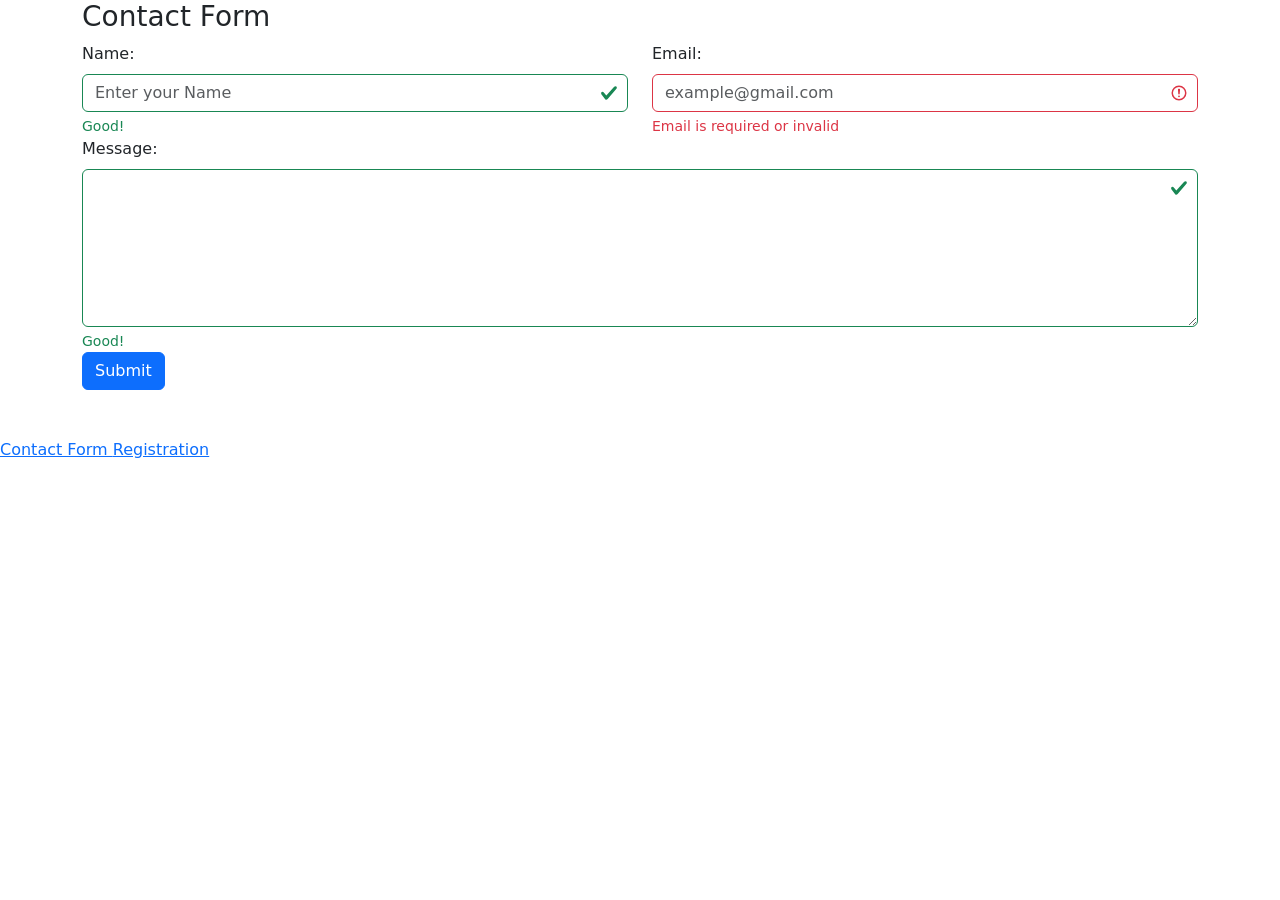
<file: index.html>
<!DOCTYPE html>
<html>
<head>
    <meta name="viewport" content="width=device-width, initial-scale=1.0">
    <link href="https://cdn.jsdelivr.net/npm/bootstrap@5.3.3/dist/css/bootstrap.min.css" rel="stylesheet">
    <title>Contact Form</title>
</head>

<body>

    <div class="container">

        <h3> Contact Form </h3>
        
        <form>
            
            <div class="row">

                
                <div class="col-md-6">
                    
                    <label for="name" class="form-label"> Name: </label>
                    <input 
                        type="text" 
                        class="form-control is-valid" 
                        id="name" 
                        name="name" 
                        placeholder="Enter your Name" 
                        required 
                        maxlength="50">


                    <div class="valid-feedback"> Good! </div>

                </div>

            
                <div class="col-md-6">
                    
                    <label for="email" class="form-label"> Email: </label>
                    <input
                        type="email" 
                        class="form-control is-invalid" 
                        id="email" 
                        name="email" 
                        placeholder="example@gmail.com" 
                        required>
            
                    <div class="invalid-feedback"> Email is required or invalid </div>

                </div>


            </div>    

            <div>

                <label for="message" class="form-label"> Message: </label>
                <textarea
                    class="form-control is-valid" 
                    id="message" 
                    name="message" 
                    rows="6" 
                    placeholder="Write your message" 
                    required maxlength="200">
                </textarea> 

                <div class="valid-feedback"> Good! </div>
            
            </div>

            <button type="submit" class="btn btn-primary"> Submit </button>

        </form>

        <form>

        </form>

    </div>

    <br><br>

</body>

<nav>
    <a href="index.html"> Contact Form </a>
    <a href="form.html"> Registration </a>
</nav>

</html>
</file>
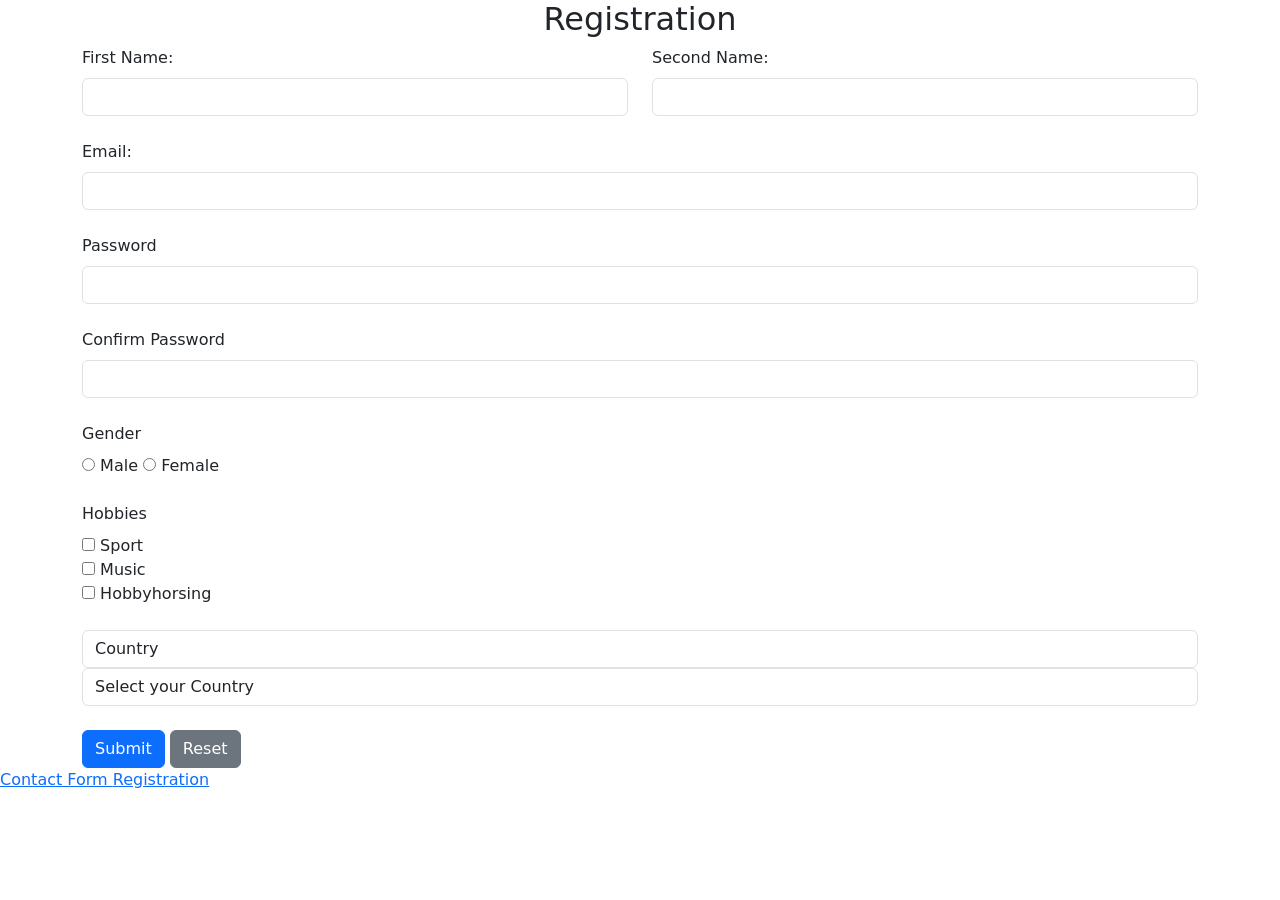
<file: form.html>
<!DOCTYPE html>
<html>
    <head>
        <meta name="viewport" content="width=device-width, initial-scale=1.0">
        <link href="https://cdn.jsdelivr.net/npm/bootstrap@5.3.3/dist/css/bootstrap.min.css" rel="stylesheet">
    </head>

<body>

    <div class="container">

        <h2 class="text-center"> Registration </h2>

        <form>


            <div class="row">

                <div class="col-md-6">

                    <label for="FirstName" class="form-label"> First Name: </label>
                    <input 
                        type="text" 
                        class="form-control" 
                        id="name" 
                        name="FirstName" 
                        required>

                </div>
                

                <div class="col-md-6">

                    <label for="LastName" class="form-label"> Second Name: </label>
                    <input 
                        type="text" 
                        class="form-control" 
                        id="LastName" 
                        name="LastName" 
                        required>

                </div>

            </div>

            <br>

            <div>

                <label for="Email" class="form-label"> Email: </label>
                <input 
                    type="email" 
                    class="form-control" 
                    id="Email" 
                    name="email" 
                    required>

            </div>

            <br>

            <div>

                <label for="Password" class="form-label"> Password </label>
                <input 
                    type="password" 
                    class="form-control" 
                    id="Password" 
                    name="Password" 
                    minlength="8" 
                    required>

            </div>  

            <br>

            <div>

                <label for="CoPassword" class="form-label"> Confirm Password </label>
                <input 
                    type="password" 
                    class="form-control" 
                    id="CoPassword" 
                    name="CoPassword" 
                    minlength="8" 
                    required>

            </div>

            <br>

            <div>

                <label class="form-label"> Gender </label>
                
                <div>


                    <input 
                        type="radio" 
                        id="male" 
                        name="Gender" 
                        value="male" 
                        required>

                    <label for="male"> Male </label>

                    <input 
                        type="radio" 
                        id="female" 
                        name="Gender" 
                        value="female">
                    
                    <label for="female"> Female </label>


                </div>

            </div>

            <br>

            <div>

                <label class="form-label"> Hobbies </label>

                <div>
                    <input 
                        type="checkbox" 
                        id="sport" 
                        name="Hobbies" 
                        value="sport">

                    <label for="Sport"> Sport </label>
                </div>

                <div>
                    <input 
                        type="checkbox" 
                        id="music" 
                        name="Hobbies" 
                        value="music">

                    <label for="Music"> Music </label>
                </div>
                
                <div>
                    <input 
                        type="checkbox" 
                        id="hobbyhorsing" 
                        name="Hobbies" 
                        value="hobbyhorsing">

                    <label for="hobbyhorsing"> Hobbyhorsing</label>
                </div>

            </div>

            <br>

            <div>

                <label for="Country" class="form-control"> Country </label>

                <select 
                    class="form-control" 
                    id="Country" 
                    name="Country" 
                    required>

                    <option value=""> Select your Country </option>
                    <option value="kazahkstan"> Kazahkstan </option>
                    <option value="USA"> USA </option>
                    <option value="Russia"> Russia </option>
                    <option value="Uzbekistan"> Uzbekistan </option>
                    <option value="Kyrgystan"> Kyrgystan </option>

                </select>


            </div>

            <br>

            <button type="submit" class="btn btn-primary"> Submit </button>

            <button type="reset" class="btn btn-secondary"> Reset </button>

        </form>

    </div>

</body>

<nav>
    <a href="index.html"> Contact Form </a>
    <a href="form.html"> Registration </a>
</nav>

</html>
</file>
